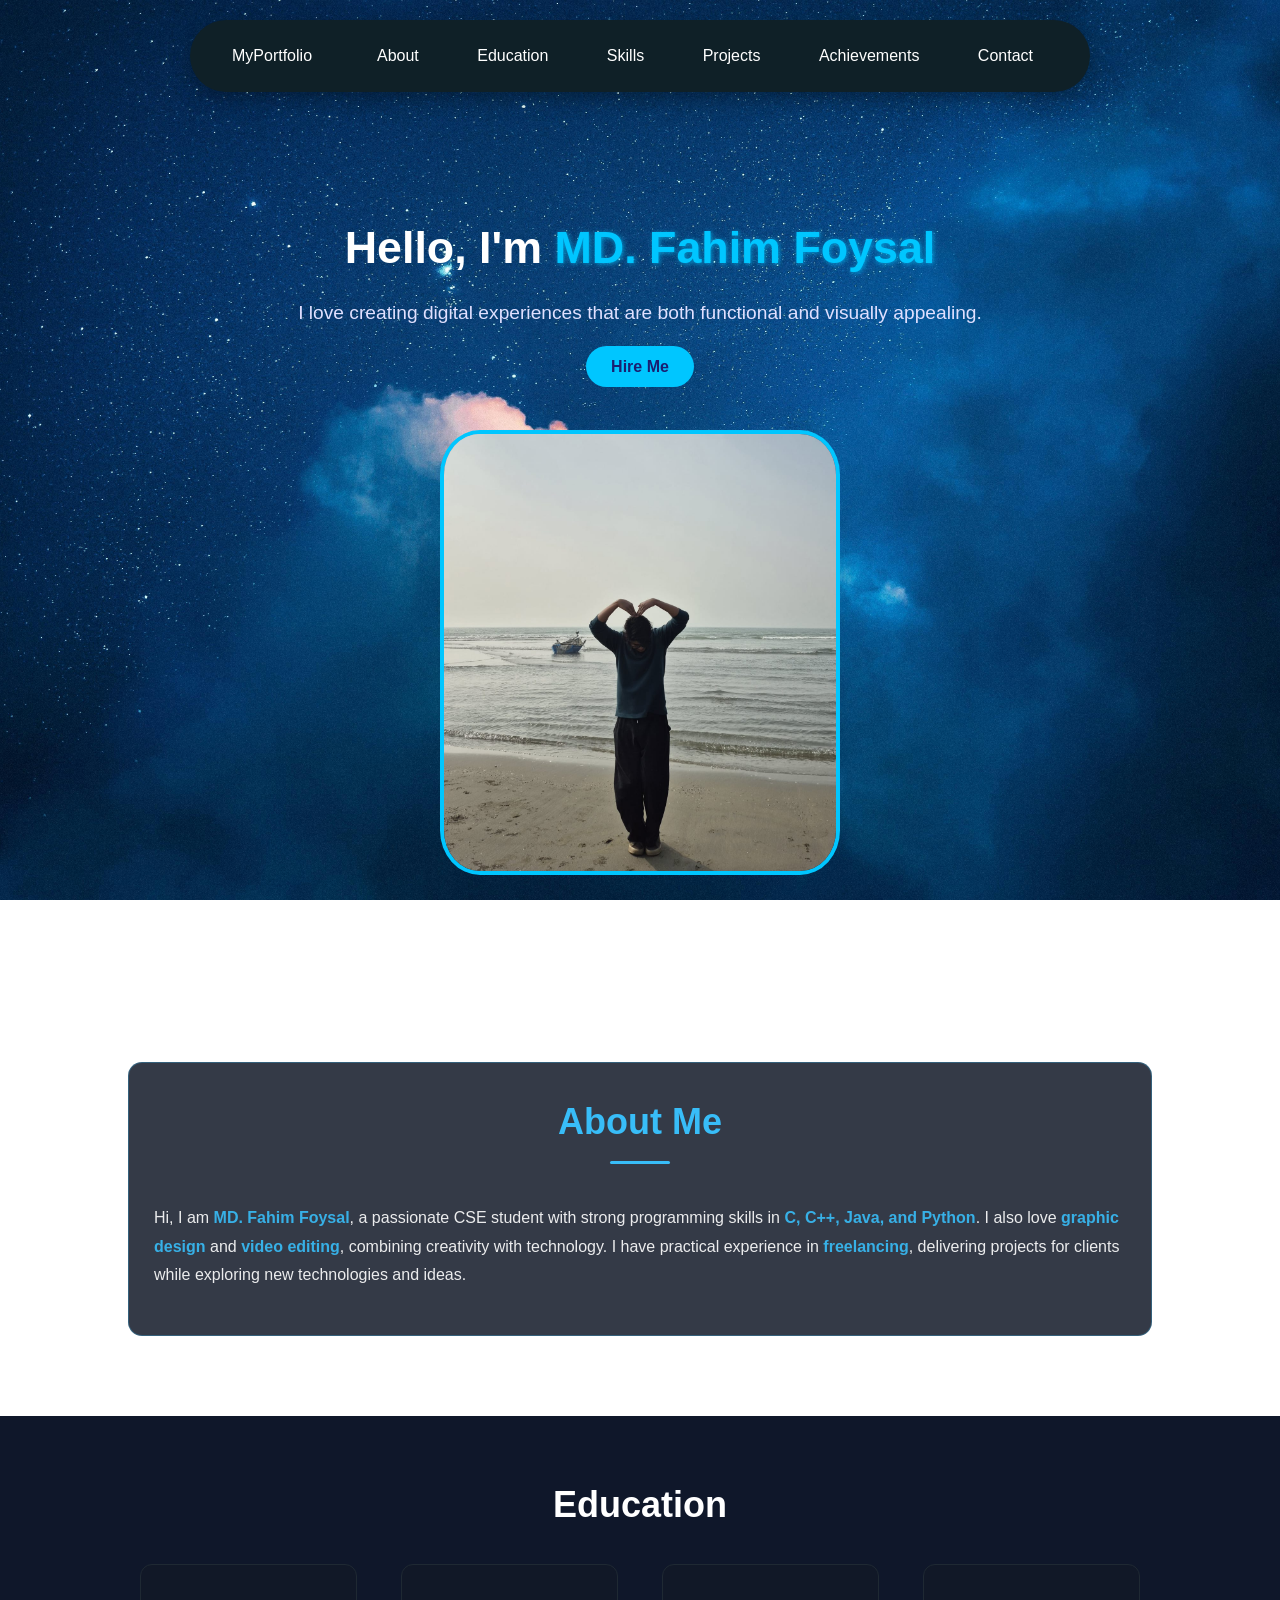
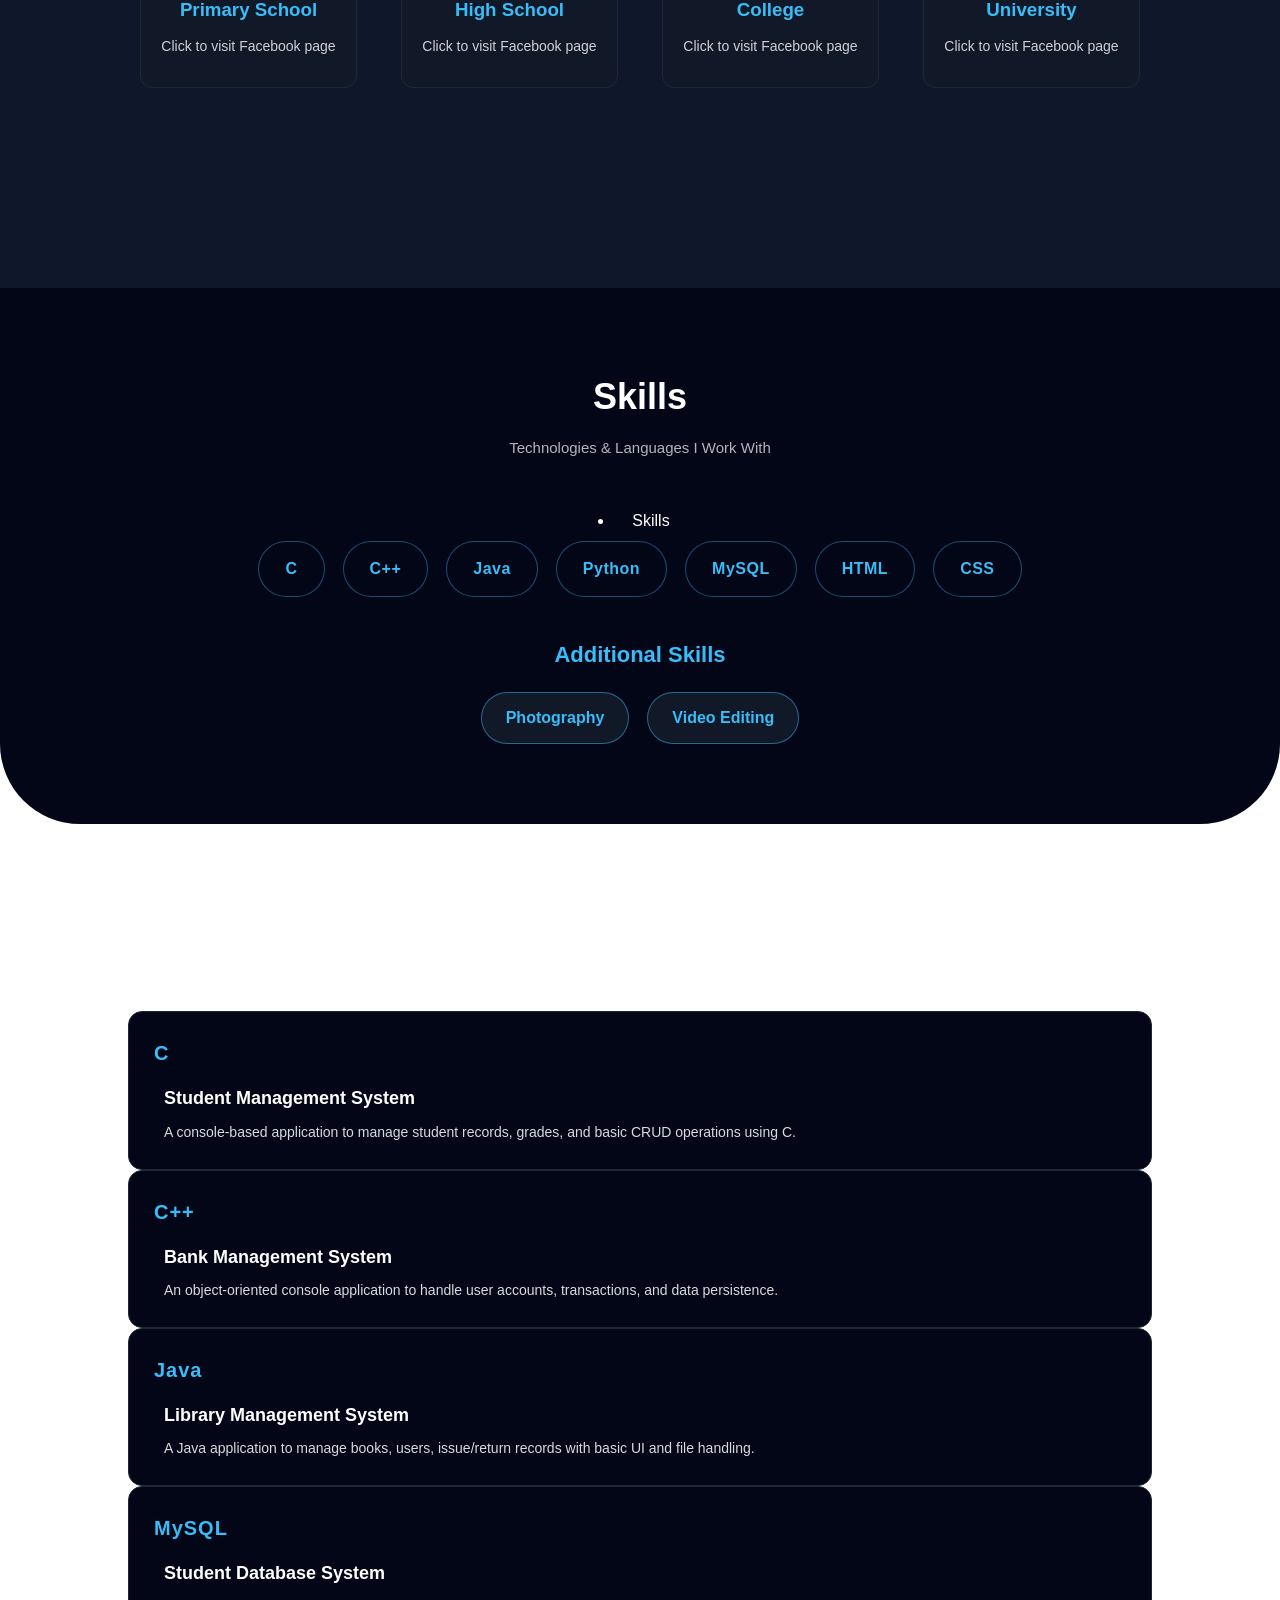
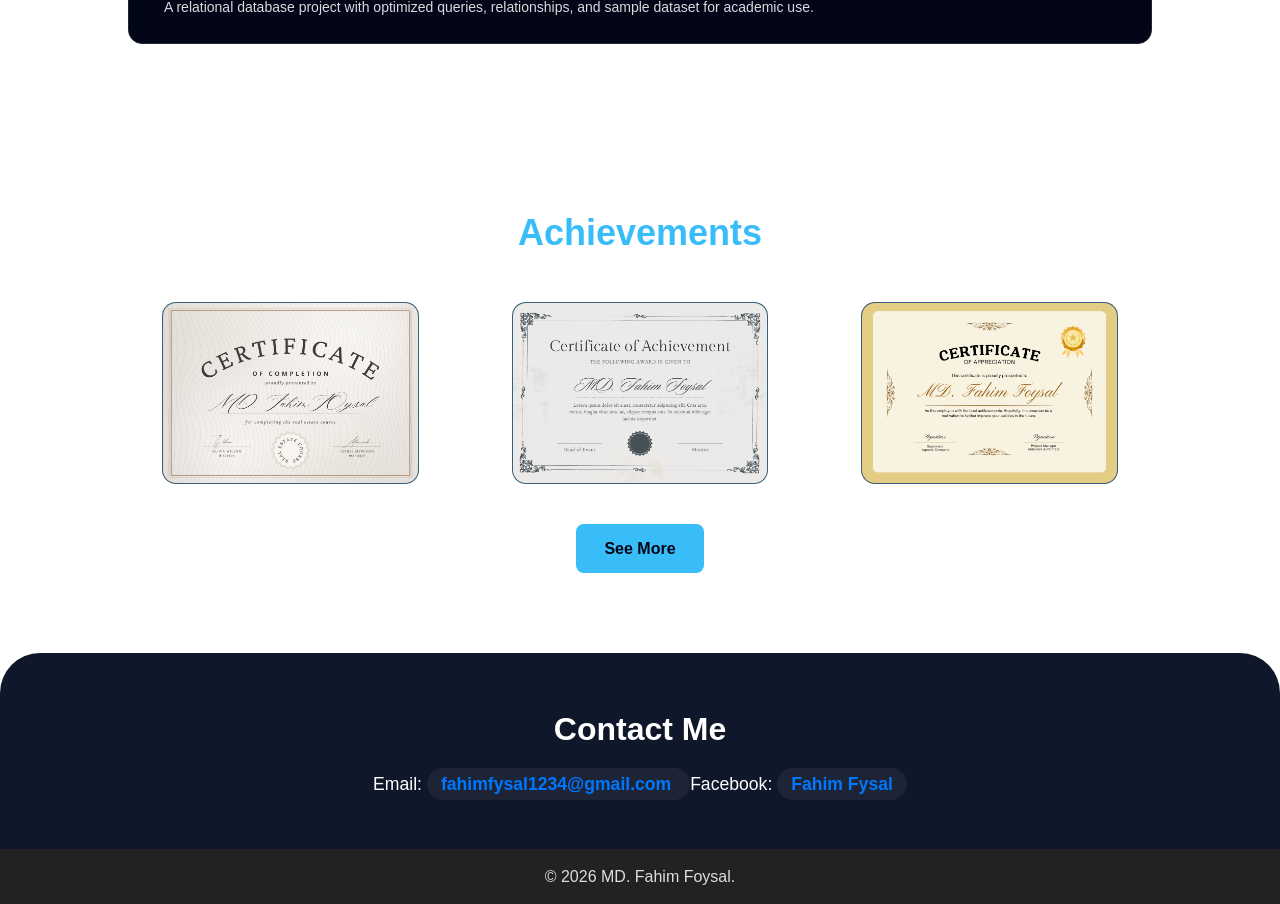
<file: index.html>
<!DOCTYPE html>
<html lang="en">
<head>
    <meta charset="UTF-8">
    <meta name="viewport" content="width=device-width, initial-scale=1.0">
    <title>MD. Fahim Foysal Portfolio</title>
    <link rel="stylesheet" href="style.css">
</head>
<script>
window.addEventListener("scroll", function () {
    const navbar = document.querySelector("header");
    const heroHeight = document.querySelector(".hero").offsetHeight;

    let scrollPosition = window.scrollY;

    if (scrollPosition <= heroHeight) {
        let opacity = 1 - (scrollPosition / heroHeight) * 0.5;
        navbar.style.background = `rgba(15, 32, 39, ${opacity})`;
    } else {
        navbar.style.background = "rgba(15, 32, 39, 0.5)";
    }
});
</script>
<body>
    <header>
        <nav class="navbar">
            <a href="#" class="logo dynamic-island">MyPortfolio</a>
            <ul class="nav-links">
                <li><a href="#about" class="dynamic-island">About</a></li>
                <li><a href="#education" class="dynamic-island">Education</a></li>
                <li><a href="#skills" class="dynamic-island">Skills</a></li>
                <li><a href="#projects" class="dynamic-island">Projects</a></li>
                <li><a href="#achievements" class="dynamic-island">Achievements</a></li>
                <li><a href="#contact" class="dynamic-island">Contact</a></li>
            </ul>
        </nav>
    </header>

    <section class="hero">
        <div class="hero-text-cell">
            <h1>Hello, I'm <span>MD. Fahim Foysal</span></h1>
            <p>I love creating digital experiences that are both functional and visually appealing.</p>
            <a href="#contact" class="btn">Hire Me</a>
        </div>

        <div class="hero-image-cell">
            <img src="hero.jpeg" alt="MD. Fahim Foysal">
        </div>
    </section>
    <section id="about" class="about">
    <div class="about-card">
        <h2>About Me</h2>
        <p>
            Hi, I am <strong>MD. Fahim Foysal</strong>, a passionate CSE student with strong programming skills in <strong>C, C++, Java, and Python</strong>. 
            I also love <strong>graphic design</strong> and <strong>video editing</strong>, combining creativity with technology. 
            I have practical experience in <strong>freelancing</strong>, delivering projects for clients while exploring new technologies and ideas.
        </p>
    </div>
    </section>
    <section id="education" class="education">
    <h2>Education</h2>
    <div class="education-cards">

        <a href="https://www.facebook.com/groups/2712206895690773" target="_blank" class="edu-card">
            <h3>Primary School</h3>
            <p>Click to visit Facebook page</p>
        </a>

        <a href="https://www.facebook.com/groups/3205304826148659" target="_blank" class="edu-card">
            <h3>High School</h3>
            <p>Click to visit Facebook page</p>
        </a>

        <a href="https://www.facebook.com/profile.php?id=100031221671311" target="_blank" class="edu-card">
            <h3>College</h3>
            <p>Click to visit Facebook page</p>
        </a>

        <a href="https://www.facebook.com/UAPBDDhaka" target="_blank" class="edu-card">
            <h3>University</h3>
            <p>Click to visit Facebook page</p>
        </a>
        <section id="education" class="education"></section>
    </div>
    </section>
    
    <section id="skills" class="skills">
    <h2>Skills</h2>
    <p class="skills-subtitle">Technologies & Languages I Work With</p>
    <li><a href="#skills" class="dynamic-island">Skills</a></li>
    <div class="skills-cloud">
        <span class="skill-chip">C</span>
        <span class="skill-chip">C++</span>
        <span class="skill-chip">Java</span>
        <span class="skill-chip">Python</span>
        <span class="skill-chip">MySQL</span>
        <span class="skill-chip">HTML</span>
        <span class="skill-chip">CSS</span>
    </div>
    <h3 class="additional-skills-title">Additional Skills</h3>
    <div class="additional-skills-cloud">
        <a href="photography.html" target="_blank" class="add-skill-chip">Photography</a>
        <a href="https://www.youtube.com/@FahimsDayOn" target="_blank" class="add-skill-chip">Video Editing</a>
    </div>
    </section>
    <section id="projects" class="projects">
    <h2>Projects</h2>

    <div class="project-stack">

        <div class="project-group">
            <h3>C</h3>
            <div class="project-item">
                <h4>Student Management System</h4>
                <p>A console-based application to manage student records, grades, and basic CRUD operations using C.</p>
            </div>
        </div>

        <div class="project-group">
            <h3>C++</h3>
            <div class="project-item">
                <h4>Bank Management System</h4>
                <p>An object-oriented console application to handle user accounts, transactions, and data persistence.</p>
            </div>
        </div>

        <div class="project-group">
            <h3>Java</h3>
            <div class="project-item">
                <h4>Library Management System</h4>
                <p>A Java application to manage books, users, issue/return records with basic UI and file handling.</p>
            </div>
        </div>

        <div class="project-group">
            <h3>MySQL</h3>
            <div class="project-item">
                <h4>Student Database System</h4>
                <p>A relational database project with optimized queries, relationships, and sample dataset for academic use.</p>
            </div>
        </div>

    </div>
    </section> 
    <section id="achievements" class="achievements">
    <h2>Achievements</h2>
    <div class="achievement-gallery">
        <a href="#img1" class="achievement-card"><img src="achievement1.jpg" alt="Achievement 1"></a>
        <a href="#img2" class="achievement-card"><img src="achievement2.jpg" alt="Achievement 2"></a>
        <a href="#img3" class="achievement-card"><img src="achievement3.jpg" alt="Achievement 3"></a>
    </div>
    <input type="checkbox" id="toggle-more" class="toggle-more">
    <div class="achievement-gallery hidden-gallery">
        <a href="#img4" class="achievement-card"><img src="achievement4.jpg" alt="Achievement 4"></a>
    </div>
    <label for="toggle-more" class="btn toggle-btn">
        <span class="show-text">See More</span>
        <span class="hide-text">See Less</span>
    </label>
</section>

<div id="img1" class="lightbox"><a href="#" class="close"></a><img src="achievement1.jpg"></div>
<div id="img2" class="lightbox"><a href="#" class="close"></a><img src="achievement2.jpg"></div>
<div id="img3" class="lightbox"><a href="#" class="close"></a><img src="achievement3.jpg"></div>
<div id="img4" class="lightbox"><a href="#" class="close"></a><img src="achievement4.jpg"></div>
<section id="contact" class="contact">
    <h2>Contact Me</h2>
    <p>
        Email: 
        <a 
            href="https://mail.google.com/mail/?view=cm&fs=1&to=fahimfysal1234@gmail.com" 
            target="_blank"
            style="color:#0077ff; text-decoration:none; font-weight:600;"
        >
            fahimfysal1234@gmail.com
        </a>
        Facebook: 
        <a 
            href="https://www.facebook.com/fahim.fysal.568/" 
            target="_blank"
            style="color:#0077ff; text-decoration:none; font-weight:600;"
        >
            Fahim Fysal
        </a>
    </p>
    </section>

    <footer>
        <p>&copy; 2026 MD. Fahim Foysal.</p>
    </footer>
</body>
</html>
</file>
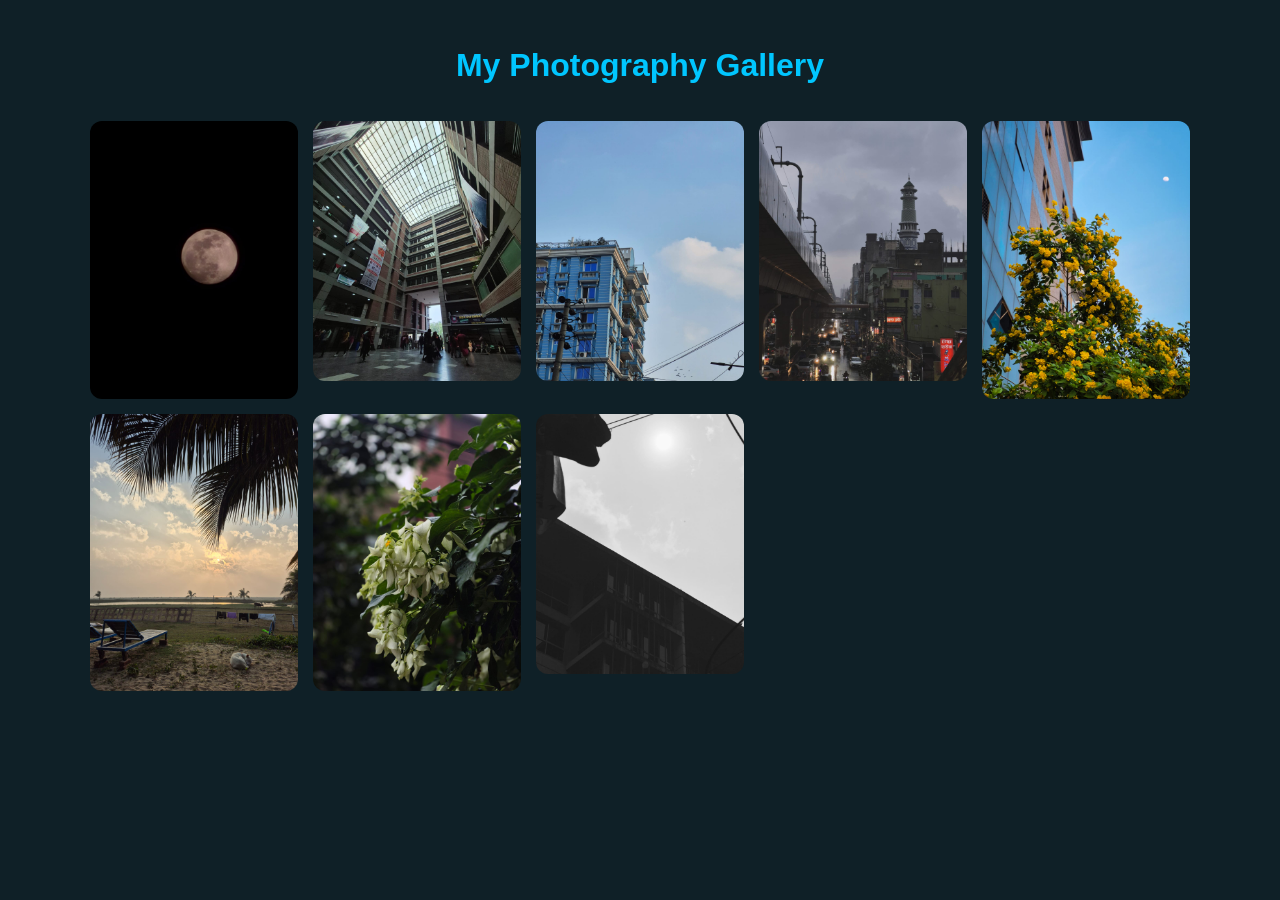
<file: photography.html>
<!DOCTYPE html>
<html lang="en">
<head>
    <meta charset="UTF-8">
    <title>Photography Gallery</title>
    <link rel="stylesheet" href="style.css">
    <style>
        body {
            background: #0f2027;
            color: #fff;
            font-family: Arial, sans-serif;
            padding: 40px 20px;
        }

        h1 {
            text-align: center;
            margin-bottom: 30px;
            color: #00c6ff;
        }

        .gallery {
            display: grid;
            grid-template-columns: repeat(auto-fit, minmax(200px, 1fr));
            gap: 15px;
            max-width: 1100px;
            margin: auto;
        }

        .gallery img {
            width: 100%;
            border-radius: 12px;
            transition: 0.3s ease;
            cursor: pointer;
        }

        .gallery img:hover {
            transform: scale(1.05);
            box-shadow: 0 10px 25px rgba(0,198,255,0.4);
        }
    </style>
</head>
<body>

    <h1>My Photography Gallery</h1>

    <div class="gallery">
        <img src="photog1jpeg.jpeg" alt="Photography 1">
        <img src="photog2.jpeg" alt="Photography 2">
        <img src="photog3.jpeg" alt="Photography 3">
        <img src="photog4.jpeg" alt="Photography 4">
        <img src="photog5.jpeg" alt="Photography 5">
        <img src="6.jpeg" alt="Photography 6">
        <img src="7.jpeg" alt="Photography 7">
        <img src="8.jpeg" alt="Photography 8">
    </div>

</body>
</html>
</file>
<file: style.css>
*{
    margin: 0;
    padding: 0;
    box-sizing: border-box;
}

body {
    font-family: Arial, sans-serif;
    line-height: 1.6;
}
body {
    font-family: Arial, sans-serif;
    line-height: 1.6;

    background: url("bg2.jpg") no-repeat center center fixed;
    background-size: cover;
}
header {
    position: fixed;
    width: 100%;
    top: 0;
    z-index: 1000;

    background: rgba(15, 32, 39, 1);
    transition: background 0.4s ease, backdrop-filter 0.4s ease;
    backdrop-filter: blur(4px);
}
header {
    background: linear-gradient(135deg, #0f2027, #203a43, #2c5364);
    padding: 15px 30px;
    border-radius: 50px;
    display: flex;
    justify-content: center; 
    align-items: center;
    box-shadow: 0 8px 20px rgba(0,0,0,0.3); 
    position: sticky;
    top: 20px; 
    max-width: 900px; 
    margin: 20px auto; 
    transition: all 0.3s ease;
    z-index: 1000;
}

header:hover {
    transform: translateY(-3px);
    box-shadow: 0 12px 25px rgba(0,0,0,0.4);
}

.navbar {
    width: 100%;
    display: flex;
    justify-content: space-between;
    align-items: center;
}

.navbar .nav-links li {
    display: inline-block;
    margin: 0 15px;
}

.dynamic-island {
    display: inline-block;
    padding: 8px 12px;
    border-radius: 50px;
    background: transparent; 
    color: #fff;
    text-decoration: none;
    transition: all 0.3s ease;
    position: relative;
}

.dynamic-island:hover {
    transform: scale(1.1);
    text-shadow: 0 0 5px rgba(255,255,255,0.7);
}
.navbar .nav-links a::after {
    content: "";
    position: absolute;
    left: 0;
    bottom: -4px;
    width: 0%;
    height: 2px;
    background: #00c6ff;
    transition: 0.3s ease;
}

.navbar .nav-links a:hover::after {
    width: 100%;
}


.hero {
    background: transparent;
    padding: 100px 20px;
    text-align: center;
    color: #fff;
    position: relative;
    overflow: hidden;
}

.hero::before {
    content: "";
    position: absolute;
    top: -50%;
    left: -50%;
    width: 200%;
    height: 200%;
    background: transparent;
    animation: rotateGlow 10s linear infinite;
    pointer-events: none;
}

@keyframes rotateGlow {
    0% { transform: rotate(0deg); }
    100% { transform: rotate(360deg); }
}

.hero-text-cell {
    max-width: 700px;
    margin: auto;
    position: relative;
}

.hero-text-cell h1 {
    font-size: 2.8rem;
    margin-bottom: 15px;
}

.hero-text-cell h1 span {
    color: #00c6ff; 
    text-shadow: 1px 1px 5px rgba(0,198,255,0.7);
}

.hero-text-cell p {
    font-size: 1.2rem;
    line-height: 1.6;
    color: #e0e0ff; 
    margin-bottom: 25px;
}

.hero-text-cell .btn {
    background: #00c6ff;
    color: #1a1f71;
    text-decoration: none;
    padding: 12px 25px;
    border-radius: 90px; 
    font-weight: bold;
    transition: all 0.3s ease;
}

.hero-text-cell .btn:hover {
    background: #0077ff;
    color: #fff;
    transform: scale(1.05);
    box-shadow: 0 6px 15px rgba(0, 119, 255, 0.4);
}

.hero-image-cell {
    margin-top: 50px;
    position: relative;
    z-index: 1; 
}

.hero-image-cell img {
    width: 400px;
    height: auto;
    border-radius: 10%;
    border: 4px solid #00c6ff; 
    box-shadow: none;
    transition: transform 0.3s ease, box-shadow 0.3s ease;
}

.hero-image-cell img:hover {
    transform: scale(1.05);
    box-shadow: none;
}

.education {
    padding: 60px 10%;
    background: #0f172a;
    color: white;
    text-align: center;
}
.education h2 {
    text-align: center;
    font-size: 36px;
    margin-bottom: 30px;
}
.education-cards {
    display: grid;
    grid-template-columns: repeat(auto-fit, minmax(200px, 1fr));
    gap: 20px;
    margin-top: 30px;
    justify-items: center; 
}

.edu-card {
    background: #111827;
    padding: 30px 20px;
    border-radius: 12px;
    text-decoration: none;
    color: white;
    transition: 0.3s ease;
    border: 1px solid #1f2933;
}

.edu-card:hover {
    transform: translateY(-8px);
    box-shadow: 0 10px 25px rgba(0, 119, 255, 0.3);
    border-color: #0077ff;
}

.edu-card h3 {
    margin-bottom: 10px;
    color: #38bdf8;
}

.edu-card p {
    font-size: 14px;
    opacity: 0.8;
}

.skills {
    padding: 80px 10%;
    background: radial-gradient(circle at top, #020617, #020617);
    border-radius: 0 0 80px 80px;
    color: white;
    text-align: center;
    overflow: hidden;
}

.skills h2 {
    font-size: 36px;
    margin-bottom: 10px;
}

.skills-subtitle {
    opacity: 0.7;
    margin-bottom: 40px;
    font-size: 15px;
}

.skills-cloud {
    display: flex;
    flex-wrap: wrap;
    justify-content: center;
    gap: 18px;
}

.skill-chip {
    padding: 14px 26px;
    border-radius: 999px;
    background: linear-gradient(135deg, #020617, #020617);
    border: 1px solid rgba(56, 189, 248, 0.4);
    color: #38bdf8;
    font-weight: 600;
    letter-spacing: 0.5px;
    cursor: default;
    position: relative;
    animation: float 4s ease-in-out infinite;
    transition: 0.3s ease;
    box-shadow: 0 0 0 rgba(56, 189, 248, 0.0);
}

.skill-chip:hover {
    transform: translateY(-6px) scale(1.05);
    box-shadow: 0 0 20px rgba(56, 189, 248, 0.5);
    background: linear-gradient(135deg, #020617, #020617);
}

.skill-chip:nth-child(2n) {
    animation-delay: 1s;
}
.skill-chip:nth-child(3n) {
    animation-delay: 2s;
}
.skill-chip:nth-child(4n) {
    animation-delay: 3s;
}

@keyframes float {
    0%, 100% {
        transform: translateY(0px);
    }
    50% {
        transform: translateY(-10px);
    }
}

.additional-skills-title {
    margin-top: 40px;
    font-size: 22px;
    color: #38bdf8;
    text-align: center;
}

.additional-skills-cloud {
    display: flex;
    flex-wrap: wrap;
    justify-content: center; 
    gap: 18px;
    margin-top: 20px;
}

.add-skill-chip {
    padding: 12px 24px;
    border-radius: 999px;
    background: #111827;
    border: 1px solid rgba(56, 189, 248, 0.5);
    color: #38bdf8;
    font-weight: 600;
    text-decoration: none;
    transition: 0.3s ease;
}

.add-skill-chip:hover {
    transform: translateY(-5px) scale(1.05);
    box-shadow: 0 0 20px rgba(56, 189, 248, 0.5);
    background: linear-gradient(135deg, #020617, #020617);
}
.about {
    padding: 80px 10%;
    background: transparent; 
    color: white;
    border-radius: 16px;
    box-shadow: none;
    position: relative;
    overflow: hidden;
    transition: 0.4s ease;
}

.about h2 {
    text-align: center;
    font-size: 36px;
    color: #38bdf8;
    margin-bottom: 40px;
    position: relative;
}

.about h2::after {
    content: '';
    display: block;
    width: 60px;
    height: 3px;
    background-color: #38bdf8;
    margin: 10px auto 0 auto;
    border-radius: 2px;
}

.about-card {
    background: rgba(17, 24, 39, 0.85); 
    padding: 30px 25px;
    border-radius: 14px;
    border: 1px solid rgba(56, 189, 248, 0.3);
    text-align: left; 
    transition: 0.3s ease;
}

.about-card p {
    font-size: 16px;
    line-height: 1.8;
    opacity: 0.9;
    margin-bottom: 15px;
}


.about-card:hover {
    transform: translateY(-6px);
    box-shadow: 0 15px 35px rgba(56, 189, 248, 0.25);
    border-color: #38bdf8;
}

.about-card strong {
    color: #38bdf8;
    font-weight: 700;
}

@media screen and (max-width: 768px) {
    .about-card {
        padding: 25px 18px;
    }
    .about h2 {
        font-size: 28px;
    }
    .about-card p {
        font-size: 15px;
    }
}


.projects {
    padding: 80px 10%;
    background: transparent;
    color: white;
}

.projects h2 {
    text-align: center;
    font-size: 36px;
    margin-bottom: 50px;
}

.project-stack {
    display: flex;
    flex-direction: column; 
}

.project-group {
    background: #020617;
    border-radius: 14px;
    padding: 25px;
    border: 1px solid #1f2933;
    position: relative;
    overflow: hidden;
    transition: 0.3s ease;
}

.project-group:hover {
    transform: translateY(-6px);
    border-color: #38bdf8;
    box-shadow: 0 15px 30px rgba(56, 189, 248, 0.15);
}

.project-group h3 {
    color: #38bdf8;
    margin-bottom: 15px;
    font-size: 20px;
    letter-spacing: 1px;
}

.project-item {
    padding-left: 10px;
}

.project-item h4 {
    font-size: 18px;
    margin-bottom: 8px;
}

.project-item p {
    font-size: 14px;
    opacity: 0.85;
    line-height: 1.6;
}

.card {
    background: linear-gradient(135deg, #ffffff, #f3f6fb); 
    padding: 25px;
    border-radius: 14px; 
    box-shadow: 0 8px 20px rgba(0,0,0,0.08);
    transition: transform 0.35s ease, box-shadow 0.35s ease;
    position: relative;
    overflow: hidden;
}


.card:hover {
    transform: translateY(-12px) scale(1.02);
    box-shadow: 0 18px 40px rgba(0, 119, 255, 0.25);
}

.card::before {
    content: "";
    position: absolute;
    inset: 0;
    background: radial-gradient(circle at top left, rgba(0, 119, 255, 0.12), transparent 60%);
    opacity: 0;
    transition: opacity 0.4s ease;
    pointer-events: none;
}

.card:hover::before {
    opacity: 1;
}

.btn-small {
    display: inline-block;
    margin-top: 14px;
    padding: 8px 16px;
    background: linear-gradient(135deg, #00c6ff, #0077ff);
    color: #fff;
    text-decoration: none;
    border-radius: 999px;
    font-weight: 600;
    letter-spacing: 0.4px;
    transition: transform 0.25s ease, box-shadow 0.25s ease, background 0.25s ease;
}

.btn-small:hover {
    transform: scale(1.06);
    box-shadow: 0 8px 20px rgba(0, 119, 255, 0.4);
    background: linear-gradient(135deg, #0077ff, #005bb5);
}

.achievements {
    padding: 80px 10%;
    background: transparent;
    color: white;
    text-align: center;
}

.achievements h2 {
    font-size: 36px;
    color: #38bdf8;
    margin-bottom: 40px;
}

.achievement-gallery {
    display: grid;
    grid-template-columns: repeat(auto-fit, minmax(220px, 1fr));
    gap: 25px;
    justify-items: center;
    margin-bottom: 20px;
}

.hidden-gallery {
    display: none;
}

.toggle-more {
    display: none;
}

.toggle-more:checked ~ .hidden-gallery {
    display: grid;
}

.achievement-card {
    display: block;
    border-radius: 14px;
    overflow: hidden;
    border: 1px solid rgba(56,189,248,0.3);
    transition: transform 0.3s, box-shadow 0.3s;
    cursor: pointer;
    background: rgba(17,24,39,0.85);
}

.achievement-card img {
    width: 100%;
    height: 180px;
    object-fit: cover;
    display: block;
    transition: transform 0.3s ease;
}

.achievement-card:hover {
    transform: translateY(-6px);
    box-shadow: 0 15px 35px rgba(56, 189, 248, 0.25);
    border-color: #38bdf8;
}

.toggle-btn {
    display: inline-block;
    background: #38bdf8;
    color: #020617;
    padding: 12px 28px;
    border-radius: 8px;
    font-weight: 600;
    cursor: pointer;
    margin-top: 20px;
    transition: 0.3s ease;
    position: relative;
}

.toggle-btn:hover {
    background: #0ea5e9;
}

.toggle-btn .hide-text {
    display: none;
}

.toggle-more:checked ~ .toggle-btn .show-text {
    display: none;
}

.toggle-more:checked ~ .toggle-btn .hide-text {
    display: inline;
}

.lightbox {
    display: none;
    position: fixed;
    top:0; left:0;
    width: 100vw; height: 100vh;
    background: rgba(0,0,0,0.95);
    justify-content: center;
    align-items: center;
    z-index: 9999;
}

.lightbox img {
    width: 100%;
    height: 100%;
    object-fit: contain;
    border-radius: 12px;
    box-shadow: 0 10px 35px rgba(0,0,0,0.5);
}

.lightbox:target {
    display: flex;
}

.lightbox .close {
    position: absolute;
    top: 20px;
    right: 30px;
    width: 40px;
    height: 40px;
    background: #38bdf8;
    border-radius: 50%;
    display: block;
}
.contact {
    padding: 50px 20px;
    background: #0f172a;
    border-radius: 40px 40px 0 0;
    text-align: center;
    border-top: 1px solid rgba(0,0,0,0.05);
}

.contact h2 {
    font-size: 2rem;
    margin-bottom: 15px;
    color: #ffffff;
}

.contact p {
    font-size: 1.1rem;
    color: #ffffff;
}

.contact a {
    color: #1a1f71;
    text-decoration: none;
    font-weight: 600;
    padding: 6px 14px;
    border-radius: 999px;
    background: rgba(194, 194, 194, 0.08);
    transition: all 0.3s ease;
}

.contact a:hover {
    background: linear-gradient(135deg, #00c6ff, #98c4f6);
    color: #fff;
    box-shadow: 0 6px 18px rgba(0, 119, 255, 0.35);
    transform: translateY(-2px);
}

footer {
    padding: 15px 0;
    background: #222;
    color: #ddd;
    text-align: center;
}
html {
    scroll-behavior: smooth;
}
</file>
